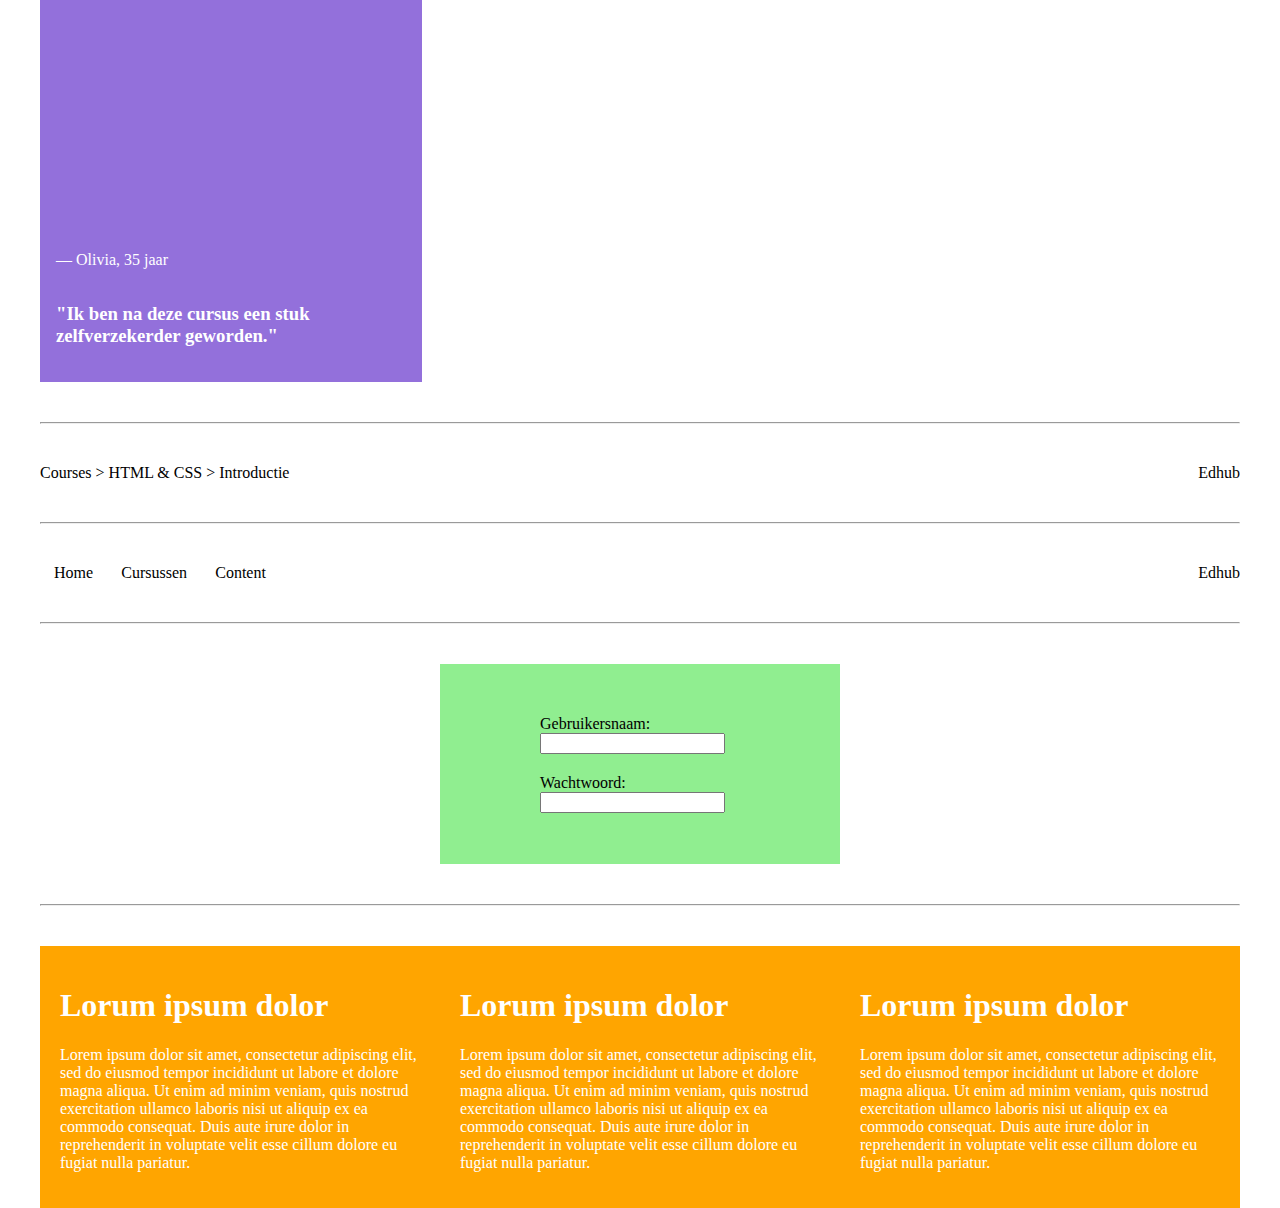
<file: opdracht-1/index.html>
<!DOCTYPE html>
<html lang="en">
<head>
    <meta charset="UTF-8">
    <link rel="stylesheet" href="base/base-styles.css">
    <link rel="stylesheet" href="styles.css">
    <title>Opdracht 2 - Flexbox</title>
</head>
<body>
    <!--    OPDRACHT 2.1    -->
    <div class="one">
        <p>&mdash; Olivia, 35 jaar</p>
        <h3>"Ik ben na deze cursus een stuk zelfverzekerder geworden."</h3>
    </div>

    <hr />

    <!--    OPDRACHT 2.2    -->
    <div class="two">
        <div>
            <span>Courses ></span>
            <span>HTML & CSS ></span>
            <span>Introductie</span>
        </div>
        <div>Edhub</div>
    </div>

    <hr />

    <!--    OPDRACHT 2.3    -->
    <div class="three">
        <ul>
            <li>Home</li>
            <li>Cursussen</li>
            <li>Content</li>
        </ul>
        <div>Edhub</div>
    </div>

    <hr />

    <!--    OPDRACHT 2.4    -->
    <div class="four">
        <form>
            <label for="username">
                Gebruikersnaam:
                <input id="username" type="text" name="username"/>
            </label>
            <label for="password">
                Wachtwoord:
                <input id="password" type="password" name="password"/>
            </label>
        </form>
    </div>

    <hr />

    <!--    OPDRACHT 2.5    -->
    <div class="five">
        <article>
            <h1>Lorum ipsum dolor</h1>
            <p>Lorem ipsum dolor sit amet, consectetur adipiscing elit, sed do eiusmod tempor incididunt ut labore et dolore magna aliqua. Ut enim ad minim veniam, quis nostrud exercitation ullamco laboris nisi ut aliquip ex ea commodo consequat. Duis aute irure dolor in reprehenderit in voluptate velit esse cillum dolore eu fugiat nulla pariatur. </p>
        </article>
        <article>
            <h1>Lorum ipsum dolor</h1>
            <p>Lorem ipsum dolor sit amet, consectetur adipiscing elit, sed do eiusmod tempor incididunt ut labore et dolore magna aliqua. Ut enim ad minim veniam, quis nostrud exercitation ullamco laboris nisi ut aliquip ex ea commodo consequat. Duis aute irure dolor in reprehenderit in voluptate velit esse cillum dolore eu fugiat nulla pariatur. </p>
        </article>
        <article>
            <h1>Lorum ipsum dolor</h1>
            <p>Lorem ipsum dolor sit amet, consectetur adipiscing elit, sed do eiusmod tempor incididunt ut labore et dolore magna aliqua. Ut enim ad minim veniam, quis nostrud exercitation ullamco laboris nisi ut aliquip ex ea commodo consequat. Duis aute irure dolor in reprehenderit in voluptate velit esse cillum dolore eu fugiat nulla pariatur. </p>
        </article>
    </div>
</body>
</html>
</file>
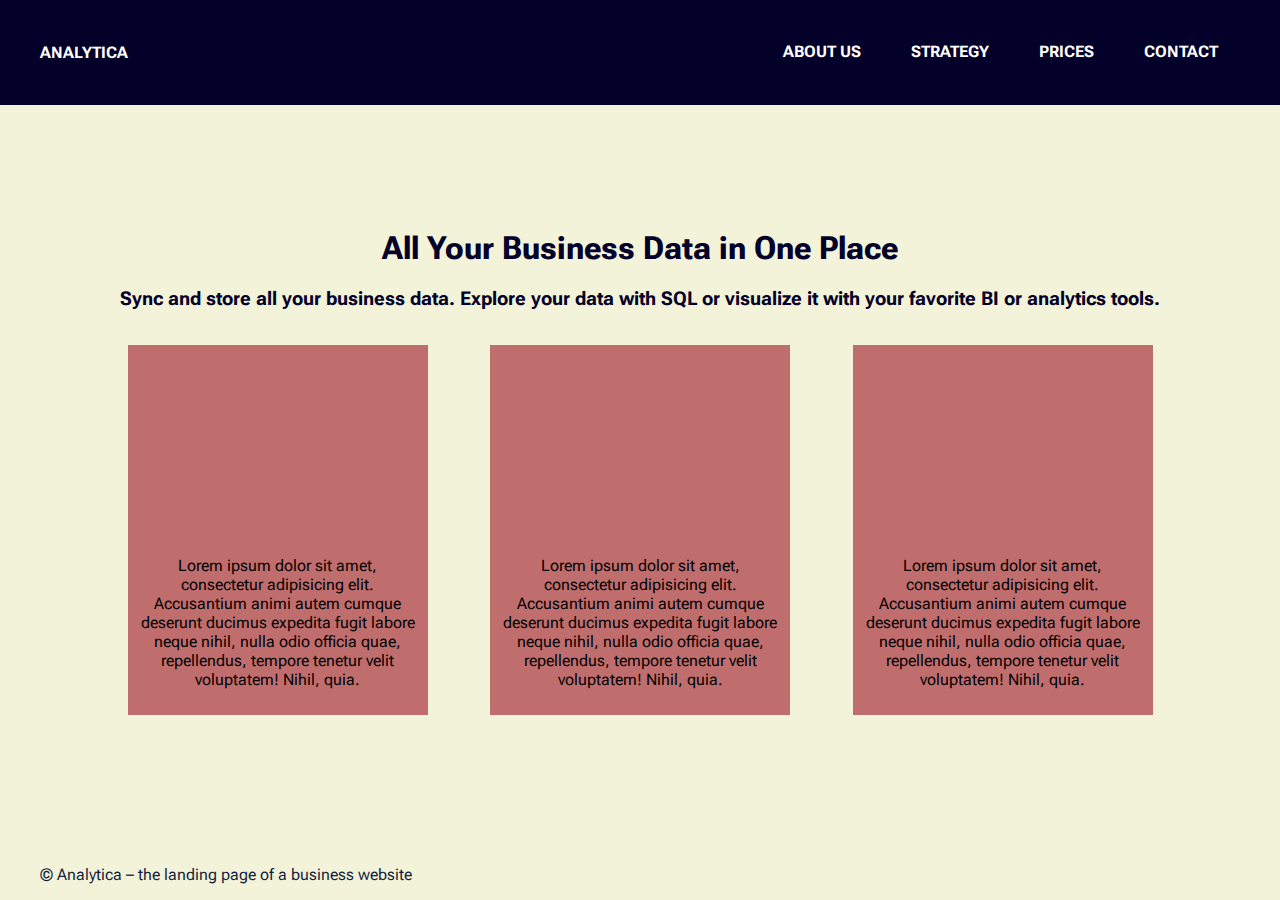
<file: opdracht-2-3/index.html>
<!DOCTYPE html>
<html lang="en" xmlns="http://www.w3.org/1999/html">
<head>
    <meta charset="UTF-8">
    <meta name="viewport" content="width=device-width, initial-scale=1, minimum-scale=1"/>
    <link rel="stylesheet" href="styles.css">
    <title>Flexbox opdracht 2 en 3</title>
</head>
<body>
<nav>
    <a href="#" id="logo">
        <span>Analytica</span>
    </a>
    <ul>
        <li><a href="#123">About us</a></li>
        <li><a href="#456">Strategy</a></li>
        <li><a href="#789">Prices</a></li>
        <li><a href="#123">Contact</a></li>
    </ul>
</nav>

<div> <!--framebox-->

    <header>
        <h1>All Your Business Data in One Place</h1>
        <h3>Sync and store all your business data. Explore your data with SQL or visualize it with your favorite BI or
            analytics tools.</h3>
    </header>

    <main>
        <ul>
            <li><p>Lorem ipsum dolor sit amet, consectetur adipisicing elit. Accusantium animi autem cumque deserunt ducimus expedita fugit labore neque nihil, nulla odio officia quae, repellendus, tempore tenetur velit voluptatem! Nihil, quia.</p></li>
            <li><p>Lorem ipsum dolor sit amet, consectetur adipisicing elit. Accusantium animi autem cumque deserunt ducimus expedita fugit labore neque nihil, nulla odio officia quae, repellendus, tempore tenetur velit voluptatem! Nihil, quia.</p></li>
            <li><p>Lorem ipsum dolor sit amet, consectetur adipisicing elit. Accusantium animi autem cumque deserunt ducimus expedita fugit labore neque nihil, nulla odio officia quae, repellendus, tempore tenetur velit voluptatem! Nihil, quia.</p></li>
        </ul>

    </main>

</div>  <!--end.framebox-->

<footer>&copy; Analytica &ndash; the landing page of a business website</footer>



</body>
</html>
</file>
<file: opdracht-1/base/base-styles.css>
/* --------- VERANDER NIETS IN DIT BESTAND ----------*/

hr {
    margin: 40px 0;
}

body {
    max-width: 1200px;
}

.one {
    background-color: mediumpurple;
    color: white;
    width: 350px;
    height: 350px;
    padding: 16px;
}

form {
    width: 400px;
    height: 200px;
    background-color: lightgreen;
}

form label {
    margin: 10px 0;
    width: 200px;
}

article {
    background-color: orange;
    color: white;
    padding: 20px;
}
</file>
<file: opdracht-1/styles.css>
/* ======================================================
   OEFENEN MET FLEXBOX
========================================================= */

/* Schrijf hier  jouw CSS! */
body{
    margin: 0 auto;
}
body > div{
    display: flex;
}
.one{
    flex-direction: column;
    justify-content: end;
}
.two{
    flex-direction: row;
    justify-content: space-between;
}
.three{
    flex-direction: row;
    justify-content: space-between;
}
.three ul{
    list-style-type: none;
    padding-left: 0;

    display: flex;
    flex-direction: row;
    justify-content: space-around;
    flex-basis: 20%;
    margin: 0;   
}
.four{
    justify-content: center;
}
form{
    display: flex;
    flex-direction: column;
    align-items: center;
    justify-content: center;
}
.five{
    flex-wrap: wrap;
}
.five article{
    /*flex-basis: 400px;*/
/*    flex-basis: calc(1024px / 3);*/
    flex-basis: calc(100% / 3);
    min-width: 400px;
    box-sizing: border-box;
    flex-grow: 1;
}
.five article:last-of-type{
   flex-grow: 3;
    flex-shrink: 0;
}
</file>
<file: opdracht-2-3/styles.css>
@import url('https://fonts.googleapis.com/css2?family=Roboto+Flex:opsz,wght@8..144,400;8..144,700&display=swap');

body{
    background-color: hsl(62, 52%, 90%);
    text-align: center;
    font-family: 'Roboto Flex', sans-serif;
    margin: 0 auto;

    min-width: 530px;

    display: flex;
    flex-direction: column;
    justify-content: space-between;
    min-height: 100vh;

}
body>*{
    padding: 0 40px;
}
body>div{
    padding-bottom: 3em;
}
nav{
    display: flex;
    flex-direction: row;
    justify-content: space-between;
    align-items: center;
    background-color: hsl(245, 100%, 8%);
    color: #fff;
    padding-top: 10px;
    padding-bottom: 10px;
}
nav a{
    text-transform: uppercase;
    text-decoration: none;
    color: #fff;
    cursor: default;
    font-weight: bold;
}
#logo{
    transition-duration: 1000ms;
}
#logo:hover{
    transform: scale(1.3) rotate(1turn);

}
nav ul{
    display: flex;
    flex-direction: row;
    flex-basis: max-content;
    justify-content: space-around;
    gap: 5px;
    list-style-type: none;
    /*padding-left: 0;*/
    min-width: 40%;

}
nav ul li{
    /*background-color: hsl(359, 28%, 70%);*/
    padding: 1em;
    white-space: nowrap;
    border-bottom: 2px solid transparent;
}
nav li a{
    text-decoration: none;
    color: #fff;
}
nav li a:hover{
    color: hsl(60, 14%, 90%);
}
nav li:hover{
    border-color: hsl(60, 14%, 90%);
}
nav li, nav a{
    cursor: pointer;
}
header{
    color: hsl(245, 100%, 8%);
    padding: 1em 0;
}
main ul{
    padding-left: 0;
    list-style-type: none;
    display: flex;
    /*justify-content: center;*/
    justify-content: space-between;
    /*gap: 60px;*/
    gap: 10px;


    max-width: 1025px;
    margin: 0 auto;
}
main li{
    padding: 10px;
    background-color: hsl(359, 40%, 59%);

    display: flex;
    flex-direction: column;
    justify-content: end;
    flex-basis: 280px;
    flex-shrink: 1;
    height: 350px;

    overflow: hidden;

}
footer{
    padding-top: 1em;
    padding-bottom: 1em;
    color: #151E3F;
    text-align: left;
}
</file>
